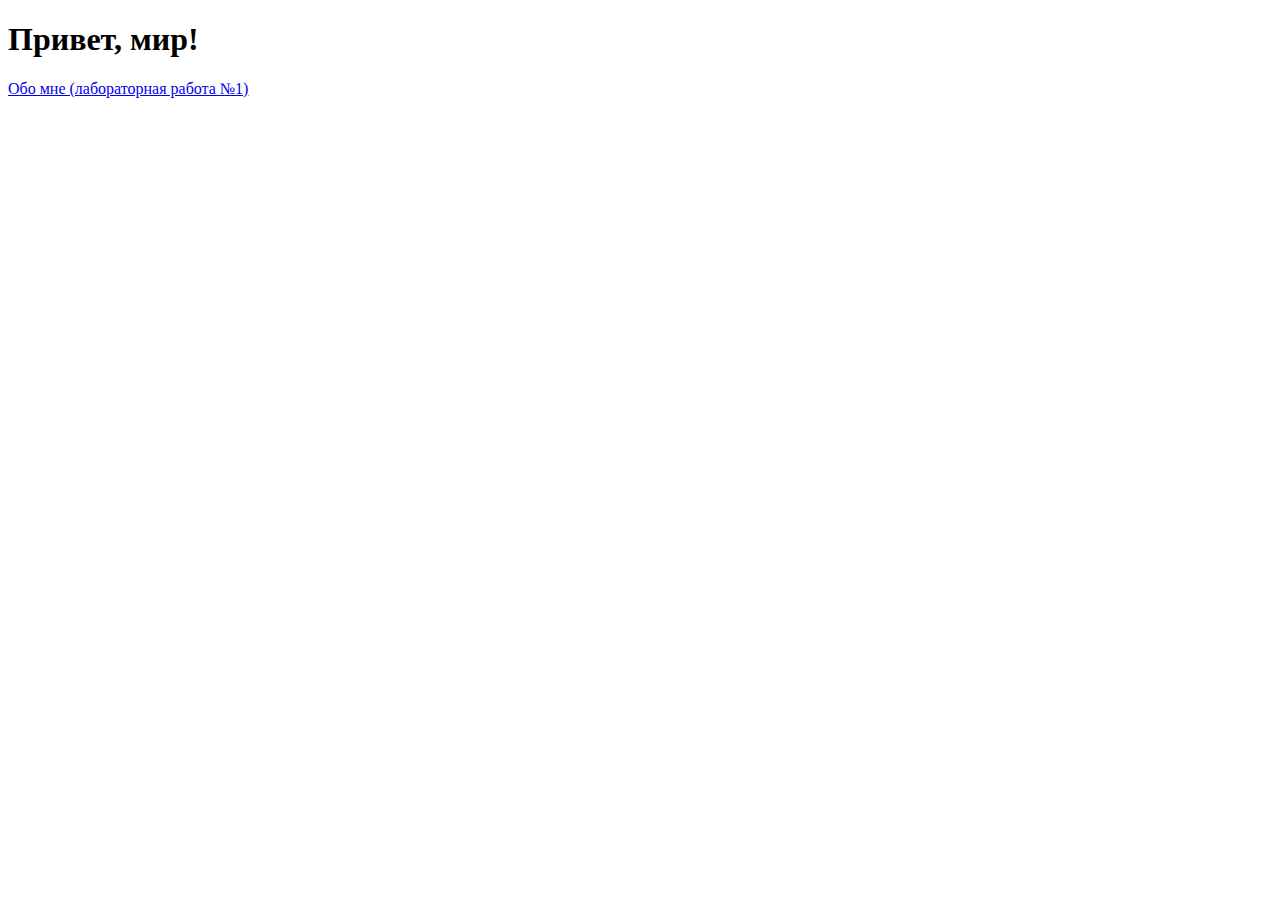
<file: index.html>
<!DOCTYPE html>
<html>
<head>
	<title>Привет, мир!</title>
</head>
<body>
	<h1>Привет, мир!</h1>
	<a href="https://foxscribe.github.io/web-2025/lw1/about.html">Обо мне (лабораторная работа №1)</a>
</body>
</html>
</file>
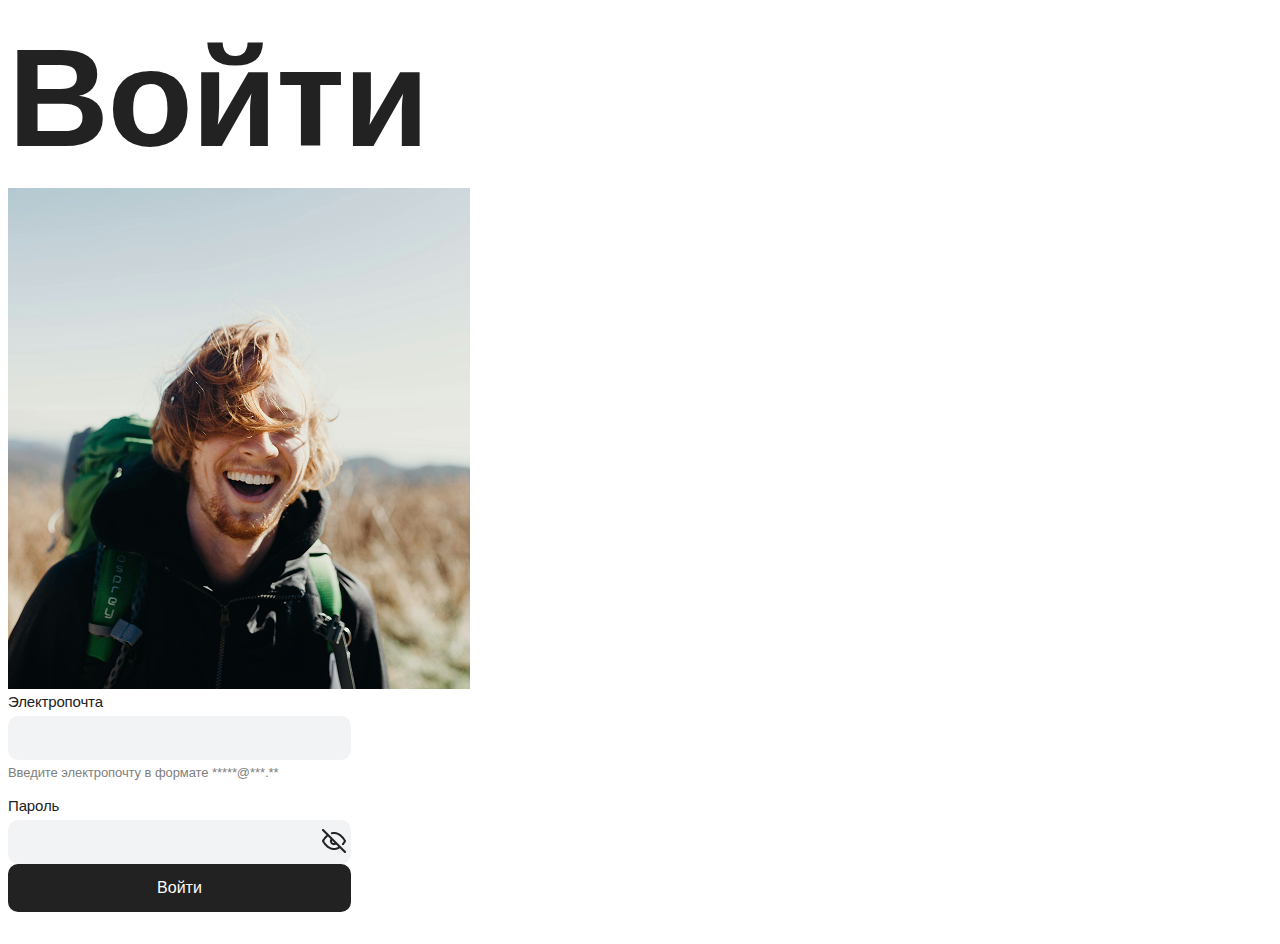
<file: lw7/images/login.html>
<!DOCTYPE html>
<html lang="en">
<head>
    <meta charset="UTF-8">
    <link href="login_style.css" rel="stylesheet">
    <title>Login</title>
</head>
<body>
    <h1 class="header">Войти</h1>
    <div class="wrapper">
        <img class="image" src="man.png" alt="Картинка путешественника">
        <div class="form-wrapper">
            <form class="form-login">
                <div class="form-login__email">
                    <label for="email" class="form__label">Электропочта</label>
                    <input id="email" class="form__input input--error" type="email" name="address">
                    <label class="form__label email__label">Введите электропочту в формате *****@***.**</label>
                </div>
                <div class="password__wrapper">
                    <label for="password" class="form__label">Пароль</label>
                    <div class="password__input-wrapper">
                        <input id="password" class="form__input password__input input--error" type="password" name="password">
                        <button class="eye__button" type="button">
                            <img class="eye__button-img" src="eye.png" alt="Показать пароль">
                        </button>
                    </div>
                </div>
                <input class="submit__input" type="submit" value="Войти">
            </form>
        </div>
    </div> 
</body>
</html>
</file>
<file: lw7/images/login_style.css>
@font-face {
    font-family: "Golos UI", sans-serif;
    src: url("../fonts/Golos-UI/Golos-UI_Regular.ttf");
}

.wrapper {
    margin: 0;
    box-sizing: border-box;
}

.form-wrapper {
    min-width: 343px;
    max-height: 251px;
}

.form-login {
    margin-bottom: 32px;
}

.form-login__email {
    margin-bottom: 16px;
}

.image {
    max-width: 462px;
    max-height: 501px;
}

.form__label {
    font-family: "Golos UI", sans-serif;
    display: block;
    margin-bottom: 5px;
    font-size: 15px;
    line-height: 18px;
    font-weight: 400;
    letter-spacing: -0.15px;
    color: #222222;
}

.form__input {
    width: 343px;
    height: 44px;
    padding: 13px 12px;
    font-size: 15px;
    line-height: 18px;
    font-weight: 400;
    letter-spacing: -0.15px;
    color: #222222;
    background-color: #F2F3F5;
    border: none;
    border-radius: 10px;
    box-sizing: border-box;
    outline: none;
    margin-bottom: 5px;
}

.password__input {
    width: 310px;
    padding-right: 12px;
    display: inline-block;
    background-color: transparent;
    box-sizing: border-box;
}

.email__label {
    margin: 0;
    font-size: 13px;
    color: #808080;
    line-height: 16px;
    letter-spacing: -0.08px;
}

.eye__button {
    width: 24px;
    height: 44px;
    padding: 0;
    cursor: pointer;
    border: none;
    background-color: transparent;
}

.eye__button-img {
    width: 24px;
    height: 24px;
}

.header {
    font-family: "Golos UI", sans-serif;
    font-size: 140px;
    font-weight: 700;
    line-height: 180px;
    letter-spacing: -1.5px;
    margin: 0;
    color: #222222;
}

.submit__input {
    width: 343px;
    height: 48px;
    font-family: "Golos UI", sans-serif;
    font-size: 16px;
    line-height: 100%;
    background-color: #222222;
    border: none;
    border-radius: 10px;
    cursor: pointer;
    color: #FFFFFF;
}

.password__input-wrapper {
    width: 343px;
    height: 44px;
    background-color: #F2F3F5;
    border-radius: 10px;
}
</file>
